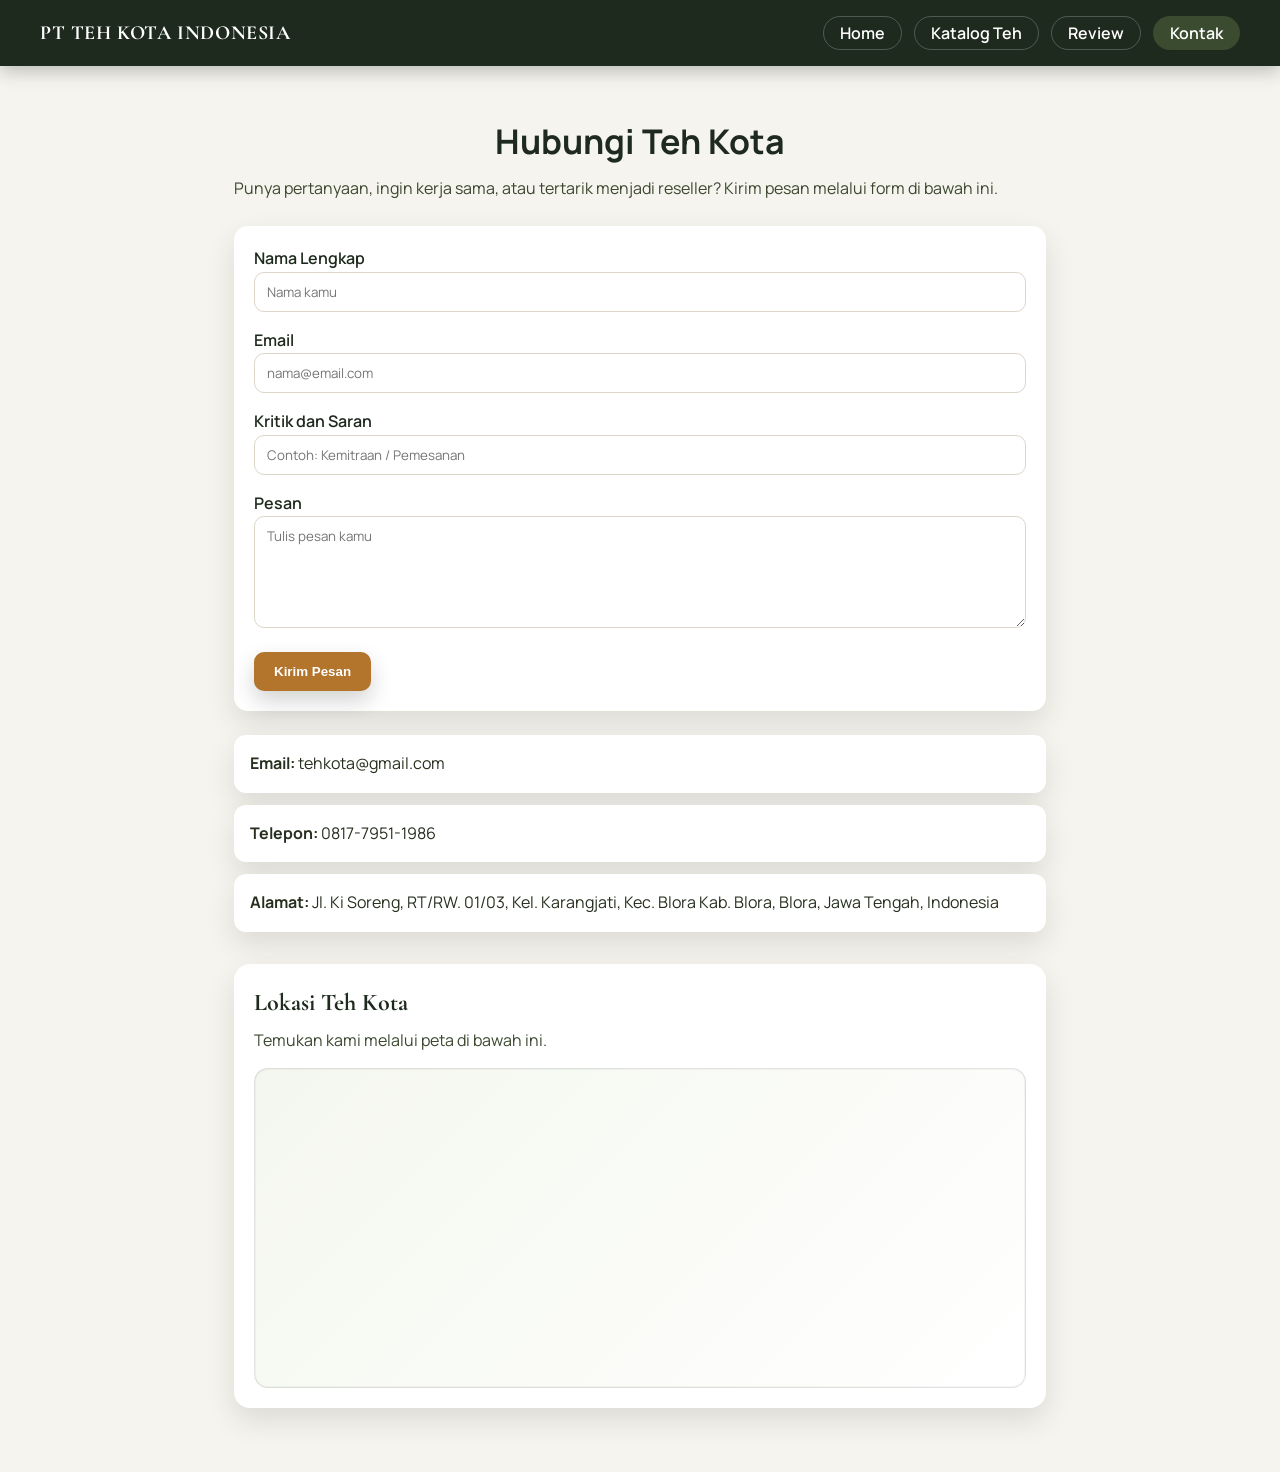
<file: contact.html>
<!DOCTYPE html>
<html lang="en">

<head>
    <meta charset="UTF-8">
    <meta name="viewport" content="width=device-width, initial-scale=1.0">
    <title>Kontak | PT Teh Kota Indonesia</title>
    <link rel="stylesheet" href="style.css">
</head>

<body>
    <header class="site-header">
        <div class="site-brand">PT TEH KOTA INDONESIA</div>
        <nav class="site-nav" aria-label="Main">
            <ul class="nav-list">
                <li><a href="index.html">Home</a></li>
                <li><a href="index.html#katalog-teh">Katalog Teh</a></li>
                <li><a href="index.html#review-produk">Review</a></li>
                <li><a href="contact.html" class="active">Kontak</a></li>
            </ul>
        </nav>
    </header>

    <main class="contact-wrap">         
        <h1 class="contact-title">Hubungi Teh Kota</h1>
        <p class="contact-lead">
            Punya pertanyaan, ingin kerja sama, atau tertarik menjadi reseller? Kirim pesan melalui form di bawah ini.
        </p>

        <form class="contact-form" action="#" method="post">
            <div>
                <label for="name">Nama Lengkap</label>
                <input id="name" name="name" type="text" placeholder="Nama kamu" required>
            </div>
            <div>
                <label for="email">Email</label>
                <input id="email" name="email" type="email" placeholder="nama@email.com" required>
            </div>
            <div>
                <label for="topic">Kritik dan Saran</label>
                <input id="topic" name="topic" type="text" placeholder="Contoh: Kemitraan / Pemesanan" required>
            </div>
            <div>
                <label for="message">Pesan</label>
                <textarea id="message" name="message" rows="5" placeholder="Tulis pesan kamu" required></textarea>
            </div>
            <button type="submit">Kirim Pesan</button>
        </form>

        <section class="contact-meta" aria-label="Contact details">
            <div><strong>Email:</strong> tehkota@gmail.com</div>
            <div class="contact-phone" data-whatsapp="6281779511986"><strong>Telepon:</strong> 0817-7951-1986</div>
            <div><strong>Alamat:</strong> Jl. Ki Soreng, RT/RW. 01/03, Kel. Karangjati, Kec. Blora Kab. Blora, Blora, Jawa Tengah, Indonesia</div>
        </section>

        <section class="map-section" aria-label="Lokasi Teh Kota">
            <h2 class="map-title">Lokasi Teh Kota</h2>
            <p class="map-lead">Temukan kami melalui peta di bawah ini.</p>
            <div class="map-embed">
                <iframe src="https://www.google.com/maps/embed?pb=!1m18!1m12!1m3!1d3960.4099373010354!2d111.42674197736996!3d-6.960873875092577!2m3!1f0!2f0!3f0!3m2!1i1024!2i768!4f13.1!3m3!1m2!1s0x2e7740f782fe422b%3A0x8d48fd12acfba0a3!2sJl.%20Ki%20Soreng%2C%20Karangjati%2C%20Kec.%20Blora%2C%20Kabupaten%20Blora%2C%20Jawa%20Tengah%2058219!5e0!3m2!1sid!2sid!4v1773766946259!5m2!1sid!2sid" allowfullscreen="" loading="lazy" referrerpolicy="no-referrer-when-downgrade" title="Peta lokasi Teh Kota"></iframe>
            </div>
        </section>
    </main>

    <script src="script.js"></script>
</body>

</html>
</file>
<file: style.css>
﻿@import url("https://fonts.googleapis.com/css2?family=Cormorant+Garamond:wght@500;700&family=Manrope:wght@400;600&display=swap");

:root {
    --tea-900: #1f2a1f;
    --tea-700: #3a4b2f;
    --tea-500: #6c8b4a;
    --tea-200: #dfe7cf;
    --cream: #fbf7ef;
    --accent: #b3742c;
    --white: #ffffff;
    --bg: #f6f4ee;
    --shadow: 0 16px 40px rgba(31, 42, 31, 0.18);
}

* {
    box-sizing: border-box;
}

body {
    margin: 0;
    font-family: "Manrope", sans-serif;
    background-color: var(--bg);
    color: #27301f;
    line-height: 1.6;
}

img {
    max-width: 100%;
    display: block;
}

.site-header {
    display: flex;
    align-items: center;
    justify-content: space-between;
    padding: 16px 40px;
    background-color: var(--tea-900);
    color: var(--white);
    position: sticky;
    top: 0;
    z-index: 10;
    box-shadow: 0 6px 16px rgba(31, 42, 31, 0.25);
}

.site-brand {
    font-weight: 700;
    letter-spacing: 0.6px;
    font-family: "Cormorant Garamond", serif;
    font-size: 20px;
}

.site-nav .nav-list {
    list-style: none;
    display: flex;
    gap: 12px;
    margin: 0;
    padding: 0;
    flex-wrap: wrap;
    justify-content: center;
}

.site-nav a {
    color: var(--white);
    text-decoration: none;
    font-weight: 600;
    padding: 8px 16px;
    border-radius: 999px;
    border: 1px solid rgba(255, 255, 255, 0.22);
    transition: background-color 0.2s ease, color 0.2s ease, border-color 0.2s ease;
    display: inline-flex;
    align-items: center;
    justify-content: center;
    line-height: 1;
}

.site-nav a:hover,
.site-nav a:focus,
.site-nav a.active {
    background-color: var(--tea-700);
    color: var(--white);
    border-color: transparent;
}

.section-slider {
    display: flex;
    align-items: center;
    justify-content: space-between;
    gap: 48px;
    padding: 24px 40px 40px;
    position: relative;
    overflow: hidden;
    background: linear-gradient(135deg, #1f2a1f 0%, #2f3d2a 45%, #e8e1d3 100%);
}

.section-slider::before {
    content: "";
    position: absolute;
    inset: -40% 30% auto -10%;
    height: 140%;
    background: radial-gradient(circle at 30% 30%, rgba(255, 255, 255, 0.12), transparent 65%);
    pointer-events: none;
}

.section-slider::after {
    content: "";
    position: absolute;
    inset: auto -20% -50% 40%;
    height: 160%;
    background: radial-gradient(circle at 70% 70%, rgba(179, 116, 44, 0.24), transparent 60%);
    pointer-events: none;
}

.image-slider {
    position: relative;
    width: min(360px, 100%);
    height: 560px;
    margin: 0;
    z-index: 1;
}

.slider-copy {
    max-width: 520px;
    color: var(--white);
    text-shadow: 0 10px 26px rgba(0, 0, 0, 0.28);
    z-index: 1;
    text-align: left;
}

.slider-copy h1 {
    margin: 0 0 12px;
    font-size: 44px;
    font-family: "Cormorant Garamond", serif;
    letter-spacing: 0.4px;
    text-align: left;
}

.slider-copy p {
    margin: 0;
    font-size: 16px;
    color: rgba(255, 255, 255, 0.86);
}

.slide {
    width: 100%;
    position: absolute;
    opacity: 0;
    transition: opacity 0.5s ease-in-out;
    z-index: 1;
}

.slide img {
    width: 100%;
    height: 560px;
    object-fit: cover;
    border-radius: 18px;
    box-shadow: var(--shadow);
}

.slide-text {
    position: absolute;
    bottom: 50px;
    left: 30px;
    background-color: rgba(251, 247, 239, 0.92);
    border-left: 6px solid var(--accent);
    padding: 15px;
    border-radius: 10px;
    text-align: left;
    max-width: 320px;
    box-shadow: 0 10px 24px rgba(31, 42, 31, 0.18);
    z-index: 2;
}

.slide-text h2 {
    padding: 0;
    font-size: 28px;
    margin: 0;
    color: var(--tea-900);
    font-family: "Cormorant Garamond", serif;
}

.slide-text p {
    padding: 0;
    font-size: 15px;
    margin: 0;
    color: #3b472f;
}

.slider-headline {
    position: absolute;
    inset: 0;
    display: flex;
    flex-direction: column;
    justify-content: center;
    align-items: center;
    z-index: 3;
    color: var(--white);
    text-align: center;
    padding: 0 24px;
    text-shadow: 0 10px 26px rgba(0, 0, 0, 0.35);
}

.slider-headline p {
    margin: 0;
    font-size: 14px;
    letter-spacing: 2px;
    text-transform: uppercase;
}

.slider-headline h1 {
    margin: 8px 0 6px;
    font-size: 42px;
    font-family: "Cormorant Garamond", serif;
    color: #1f2a1f;
}

.slider-typing {
    display: inline-flex;
    align-items: center;
}

.slider-typing::after {
    content: "|";
    margin-left: 4px;
    color: rgba(255, 255, 255, 0.85);
    animation: caret-blink 0.9s infinite;
}

@keyframes caret-blink {
    0%,
    50% {
        opacity: 1;
    }
    51%,
    100% {
        opacity: 0;
    }
}

.slider-headline span {
    font-size: 16px;
}

.parallax-layer {
    will-change: transform;
    --parallax-offset: 0px;
    transform: translateY(var(--parallax-offset));
}

.hero-animate {
    opacity: 0;
    --hero-offset: 18px;
    transform: translateY(calc(var(--hero-offset) + var(--parallax-offset, 0px)));
    transition: opacity 0.7s ease, transform 0.7s ease;
}

.page-loaded .hero-animate {
    opacity: 1;
    --hero-offset: 0px;
}

.navigation {
    position: absolute;
    display: flex;
    top: 50%;
    right: -26px;
    transform: translateY(-50%);
    flex-direction: column;
    gap: 10px;
}

.slider-btn {
    background-color: var(--tea-200);
    width: 10px;
    height: 10px;
    border-radius: 50%;
    cursor: pointer;
    transition: transform 0.2s ease, background-color 0.2s ease;
}

.active {
    opacity: 1;
}

.slider-btn.active {
    background-color: var(--accent);
    transform: scale(1.2);
}

.page-hero {
    padding: 56px 24px 40px;
    text-align: center;
    background: linear-gradient(135deg, #dfe7cf, #ffffff);
    position: relative;
    overflow: hidden;
    padding-bottom: 160px;
}

.page-hero h1 {
    margin: 0 0 12px;
    font-size: 36px;
    color: var(--tea-900);
    font-family: "Cormorant Garamond", serif;
}

.page-hero p {
    margin: 0 auto;
    max-width: 720px;
    color: #3b472f;
}

.page-hero > * {
    position: relative;
    z-index: 2;
}

.feature-grid {
    display: grid;
    gap: 20px;
    grid-template-columns: repeat(auto-fit, minmax(220px, 1fr));
    padding: 32px 24px 56px;
    max-width: 980px;
    margin: 0 auto;
}

.feature-card {
    background: #ffffff;
    border-radius: 14px;
    padding: 18px;
    box-shadow: 0 12px 28px rgba(31, 42, 31, 0.12);
}

.feature-card h3 {
    margin: 0 0 8px;
    color: var(--tea-900);
}

.feature-card p {
    margin: 0;
    color: #3b472f;
}

.cta {
    text-align: center;
    padding-bottom: 60px;
}

.cta a {
    display: inline-block;
    background: var(--accent);
    color: var(--white);
    text-decoration: none;
    padding: 12px 24px;
    border-radius: 10px;
    font-weight: 600;
    transition: transform 0.2s ease, box-shadow 0.2s ease;
    box-shadow: 0 10px 22px rgba(31, 42, 31, 0.2);
}

.cta a:hover,
.cta a:focus {
    transform: translateY(-2px);
}

.page-wrap {
    max-width: 980px;
    margin: 0 auto;
    padding: 48px 24px 64px;
}

.page-title {
    margin: 0 0 12px;
    color: var(--tea-900);
    font-size: 34px;
}

.page-lead {
    margin: 0 0 28px;
    color: #3b472f;
}

.story-grid {
    display: grid;
    gap: 20px;
    grid-template-columns: repeat(auto-fit, minmax(240px, 1fr));
}

.story-card {
    background: #ffffff;
    border-radius: 14px;
    padding: 18px;
    box-shadow: 0 12px 28px rgba(31, 42, 31, 0.12);
}

.story-card h3 {
    margin: 0 0 8px;
    color: var(--tea-900);
}

.story-card p {
    margin: 0;
    color: #3b472f;
}

.contact-wrap {
    max-width: 860px;
    margin: 0 auto;
    padding: 48px 24px 64px;
}

.contact-title {
    margin: 0 0 8px;
    color: var(--tea-900);
    font-size: 34px;
}

.contact-lead {
    margin: 0 0 24px;
    color: #3b472f;
}

.contact-form {
    display: grid;
    gap: 16px;
    background: #ffffff;
    padding: 20px;
    border-radius: 14px;
    box-shadow: 0 12px 28px rgba(31, 42, 31, 0.12);
}

.contact-form label {
    font-weight: 600;
    color: var(--tea-900);
}

.contact-form input,
.contact-form textarea {
    width: 100%;
    padding: 10px 12px;
    border-radius: 10px;
    border: 1px solid #dcd6c8;
    font-family: "Manrope", sans-serif;
}

.contact-form button {
    justify-self: start;
    background: var(--accent);
    color: var(--white);
    border: none;
    padding: 12px 20px;
    border-radius: 10px;
    font-weight: 600;
    cursor: pointer;
    box-shadow: 0 10px 22px rgba(31, 42, 31, 0.2);
    transition: transform 0.2s ease, box-shadow 0.2s ease;
}

.contact-form button:hover,
.contact-form button:focus {
    transform: translateY(-2px);
}

.contact-meta {
    margin-top: 24px;
    display: grid;
    gap: 12px;
}

.contact-meta div {
    background: #ffffff;
    padding: 16px;
    border-radius: 12px;
    box-shadow: 0 12px 28px rgba(31, 42, 31, 0.12);
}

.map-section {
    margin-top: 32px;
    background: var(--white);
    padding: 20px;
    border-radius: 16px;
    box-shadow: 0 12px 28px rgba(31, 42, 31, 0.12);
}

.map-title {
    margin: 0 0 6px;
    color: var(--tea-900);
    font-size: 24px;
    font-family: "Cormorant Garamond", serif;
}

.map-lead {
    margin: 0 0 14px;
    color: #3b472f;
}

.map-embed {
    height: 320px;
    border-radius: 14px;
    overflow: hidden;
    border: 1px solid rgba(31, 42, 31, 0.12);
    background: linear-gradient(135deg, rgba(223, 231, 207, 0.35), rgba(255, 255, 255, 0.9));
    box-shadow: inset 0 0 0 1px rgba(31, 42, 31, 0.04);
}

.map-embed iframe {
    width: 100%;
    height: 100%;
    border: 0;
    display: block;
}

.profile-card {
    margin-top: 36px;
    display: grid;
    grid-template-columns: 180px 1fr;
    gap: 20px;
    align-items: center;
    background: #ffffff;
    border-radius: 16px;
    padding: 20px;
    box-shadow: 0 12px 28px rgba(31, 42, 31, 0.12);
}

.profile-photo {
    width: 180px;
    height: 180px;
    border-radius: 16px;
    object-fit: cover;
    border: 4px solid var(--tea-200);
}

.profile-content h2 {
    margin: 0 0 6px;
    color: var(--tea-900);
}

.profile-role {
    margin: 0 0 12px;
    color: var(--accent);
    font-weight: 600;
}

.profile-contact {
    margin: 12px 0 0;
    font-weight: 600;
}

@media (max-width: 768px) {
    .site-header {
        flex-direction: column;
        gap: 12px;
        padding: 14px 20px;
    }

    .site-nav .nav-list {
        gap: 8px;
    }

    .site-nav a {
        padding: 7px 12px;
        font-size: 13px;
    }

    .section-slider {
        padding: 18px 16px 32px;
        justify-content: center;
        align-items: stretch;
        flex-direction: column;
        gap: 20px;
    }

    .image-slider {
        width: 100%;
        height: auto;
        margin: 0 auto;
    }

    .slide {
        position: relative;
    }

    .slide img {
        border-radius: 12px;
        height: auto;
    }

    .slide-text {
        position: static;
        margin: 16px auto 0;
        max-width: 90%;
    }

    .slider-headline {
        position: static;
        padding: 16px 0 8px;
        text-shadow: none;
        color: var(--tea-900);
    }

    .slider-headline h1 {
        font-size: 30px;
    }

    .navigation {
        position: static;
        transform: none;
        flex-direction: row;
        justify-content: center;
        gap: 8px;
        margin-top: 16px;
    }

    .slider-copy {
        text-align: left;
        text-shadow: none;
    }

    .slider-copy h1 {
        font-size: 32px;
        text-align: left;
    }

    .page-hero h1,
    .page-title,
    .contact-title {
        font-size: 28px;
    }

    .profile-card {
        grid-template-columns: 1fr;
        text-align: center;
    }

    .profile-photo {
        margin: 0 auto;
    }

    .map-embed {
        height: 240px;
    }
}

.wave1,
.wave2 {
    position: absolute;
    left: 0;
    bottom: 0;
    width: 100%;
    pointer-events: none;
    z-index: 1;
}

.wave1 {
    bottom: 0;
}

.wave2 {
    bottom: -10px;
}

h1 {
    text-align: center;
}

.review-section,
.catalog-section {
    max-width: 1100px;
    margin: 0 auto;
    padding: 24px 24px 70px;
}

.catalog-section {
    background: linear-gradient(180deg, rgba(223, 231, 207, 0.35), rgba(255, 255, 255, 0));
    border-radius: 22px;
}

.review-section h2,
.catalog-section h2 {
    margin: 0 0 16px;
    color: var(--tea-900);
    font-size: 30px;
    font-family: "Cormorant Garamond", serif;
    text-align: center;
}

.review-grid {
    display: grid;
    gap: 22px;
    grid-template-columns: repeat(12, minmax(0, 1fr));
}

.review-card {
    background: linear-gradient(155deg, rgba(47, 61, 42, 0.94), rgba(36, 46, 33, 0.9));
    border-radius: 18px;
    padding: 16px;
    border: 1px solid rgba(223, 231, 207, 0.28);
    box-shadow: 0 18px 40px rgba(31, 42, 31, 0.2);
    display: grid;
    gap: 10px;
    text-align: left;
    grid-column: span 4;
    transition: transform 0.2s ease, box-shadow 0.2s ease, border-color 0.2s ease;
    cursor: zoom-in;
}

.review-quote {
    margin: 0;
    color: rgba(255, 255, 255, 0.88);
}

.review-card img {
    width: 100%;
    height: 200px;
    object-fit: cover;
    background: rgba(255, 255, 255, 0.06);
    border-radius: 12px;
}

.review-card h3 {
    margin: 0;
    color: var(--white);
    font-size: 20px;
    font-family: "Cormorant Garamond", serif;
}

.review-card:nth-child(4),
.review-card:nth-child(5),
.review-card:nth-child(6),
.review-card:nth-child(7) {
    grid-column: span 6;
}

.review-card:hover {
    transform: translateY(-4px);
    box-shadow: 0 24px 44px rgba(31, 42, 31, 0.28);
    border-color: rgba(223, 231, 207, 0.5);
}

.review-modal {
    position: fixed;
    inset: 0;
    display: none;
    align-items: center;
    justify-content: center;
    z-index: 50;
}

.review-modal.is-open {
    display: flex;
}

.review-modal__backdrop {
    position: absolute;
    inset: 0;
    background: rgba(16, 22, 16, 0.68);
    backdrop-filter: blur(2px);
}

.review-modal__content {
    position: relative;
    z-index: 1;
    width: min(760px, 92vw);
    background: #0f1712;
    color: var(--white);
    border-radius: 20px;
    padding: 24px;
    box-shadow: 0 30px 70px rgba(0, 0, 0, 0.45);
    display: grid;
    gap: 16px;
}

.review-modal__image {
    width: 100%;
    max-height: 60vh;
    object-fit: contain;
    border-radius: 16px;
    background: rgba(255, 255, 255, 0.05);
}

.review-modal__title {
    margin: 0 0 6px;
    font-size: 26px;
    font-family: "Cormorant Garamond", serif;
}

.review-modal__desc {
    margin: 0;
    color: rgba(255, 255, 255, 0.82);
}

.review-modal__close {
    position: absolute;
    top: 14px;
    right: 14px;
    background: rgba(255, 255, 255, 0.1);
    border: none;
    color: var(--white);
    font-size: 22px;
    width: 36px;
    height: 36px;
    border-radius: 50%;
    cursor: pointer;
}

.review-meta {
    display: flex;
    justify-content: space-between;
    font-size: 14px;
    color: var(--tea-700);
}

.catalog-lead {
    margin: 0 auto 22px;
    max-width: 720px;
    text-align: center;
    color: #3b472f;
}

.catalog-grid {
    display: grid;
    gap: 20px;
    grid-template-columns: repeat(12, minmax(0, 1fr));
}

.catalog-card {
    background: var(--white);
    border-radius: 16px;
    padding: 18px;
    border: 1px solid rgba(31, 42, 31, 0.12);
    box-shadow: 0 14px 36px rgba(31, 42, 31, 0.14);
    display: grid;
    gap: 12px;
    position: relative;
    overflow: hidden;
    grid-column: span 4;
}

.catalog-card.featured {
    grid-column: span 8;
    grid-row: span 2;
    grid-template-columns: 1.1fr 1fr;
    align-items: center;
    gap: 18px;
}

.catalog-card img {
    width: 100%;
    height: 170px;
    object-fit: cover;
    border-radius: 12px;
    transition: transform 0.4s ease;
}

.catalog-card:hover img {
    transform: scale(1.05);
}

.badge {
    position: absolute;
    top: 16px;
    left: 16px;
    background: var(--accent);
    color: var(--white);
    font-size: 12px;
    font-weight: 600;
    letter-spacing: 0.5px;
    padding: 6px 10px;
    border-radius: 999px;
    text-transform: uppercase;
    z-index: 2;
}

.badge-icon {
    display: inline-block;
    width: 8px;
    height: 8px;
    border-radius: 50%;
    background: rgba(255, 255, 255, 0.85);
    margin-right: 6px;
    vertical-align: middle;
}

.badge-new {
    background: #2f6f4e;
}

.badge-limited {
    background: #8a3a2f;
}

.catalog-card h3 {
    margin: 0;
    color: var(--tea-900);
    font-size: 22px;
    font-family: "Cormorant Garamond", serif;
}

.catalog-card p {
    margin: 0;
    color: #3b472f;
}

.catalog-meta {
    display: flex;
    justify-content: space-between;
    font-size: 14px;
    color: var(--tea-700);
}

.catalog-points {
    margin: 6px 0 0;
    padding-left: 18px;
    color: #3b472f;
}

.catalog-points li {
    margin-bottom: 6px;
}

.catalog-card.featured img {
    height: 260px;
}

.catalog-card.featured h3 {
    font-size: 26px;
}

.catalog-card button {
    border: none;
    border-radius: 10px;
    padding: 10px 14px;
    background: var(--accent);
    color: var(--white);
    font-weight: 600;
    cursor: pointer;
}

.reveal {
    opacity: 0;
    transform: translateY(18px);
    transition: opacity 0.6s ease, transform 0.6s ease;
}

.reveal.is-visible {
    opacity: 1;
    transform: translateY(0);
}

.review-card.reveal:nth-child(2),
.catalog-card.reveal:nth-child(2) {
    transition-delay: 0.08s;
}

.review-card.reveal:nth-child(3),
.catalog-card.reveal:nth-child(3) {
    transition-delay: 0.16s;
}

.catalog-card.reveal:nth-child(4) {
    transition-delay: 0.24s;
}

@media (max-width: 768px) {
    .review-section,
    .catalog-section {
        padding: 18px 16px 60px;
    }

    .review-section h2,
    .catalog-section h2 {
        font-size: 26px;
    }

    .review-grid {
        grid-template-columns: 1fr;
    }

    .review-card {
        grid-column: auto;
    }

    .review-card img {
        height: 180px;
    }

    .catalog-grid {
        grid-template-columns: 1fr;
    }

    .catalog-card,
    .catalog-card.featured {
        grid-column: span 1;
        grid-row: auto;
    }

    .catalog-card.featured {
        grid-template-columns: 1fr;
    }

    .catalog-card.featured img {
        height: 200px;
    }
}
</file>
